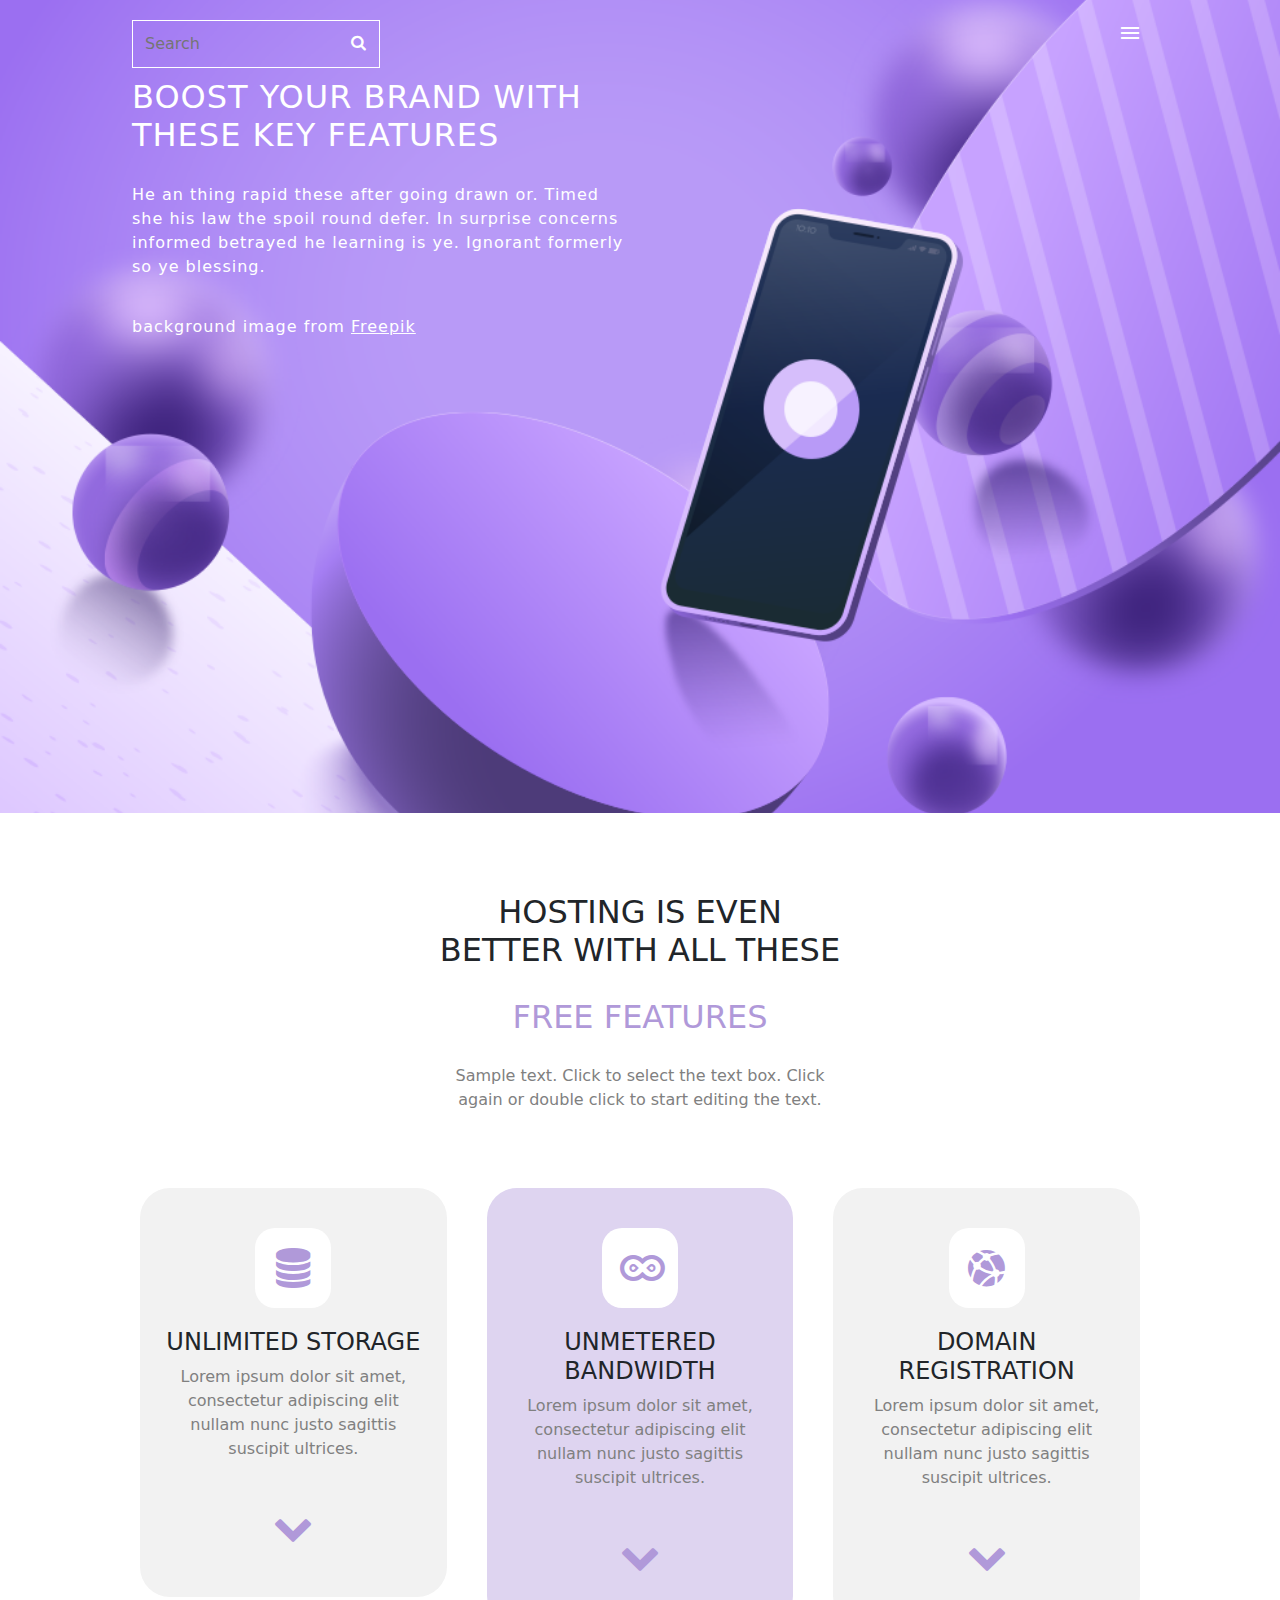
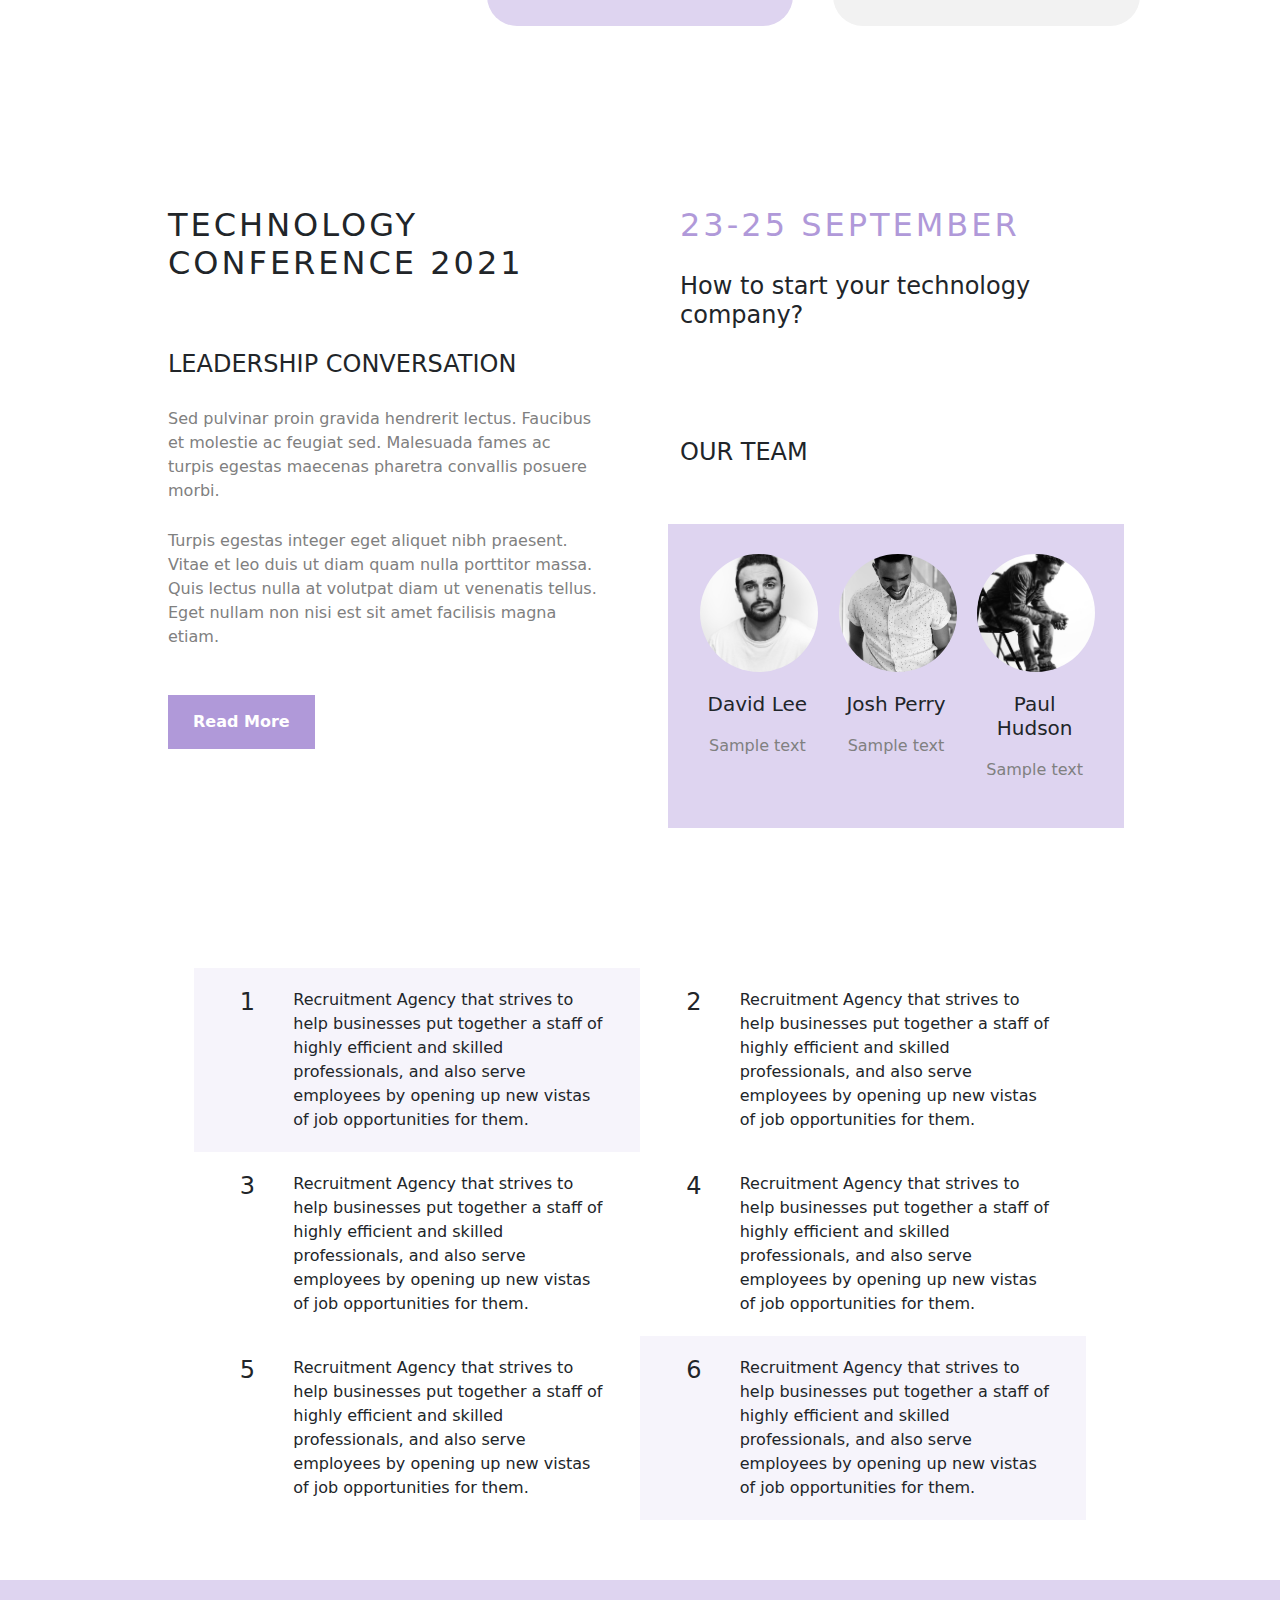
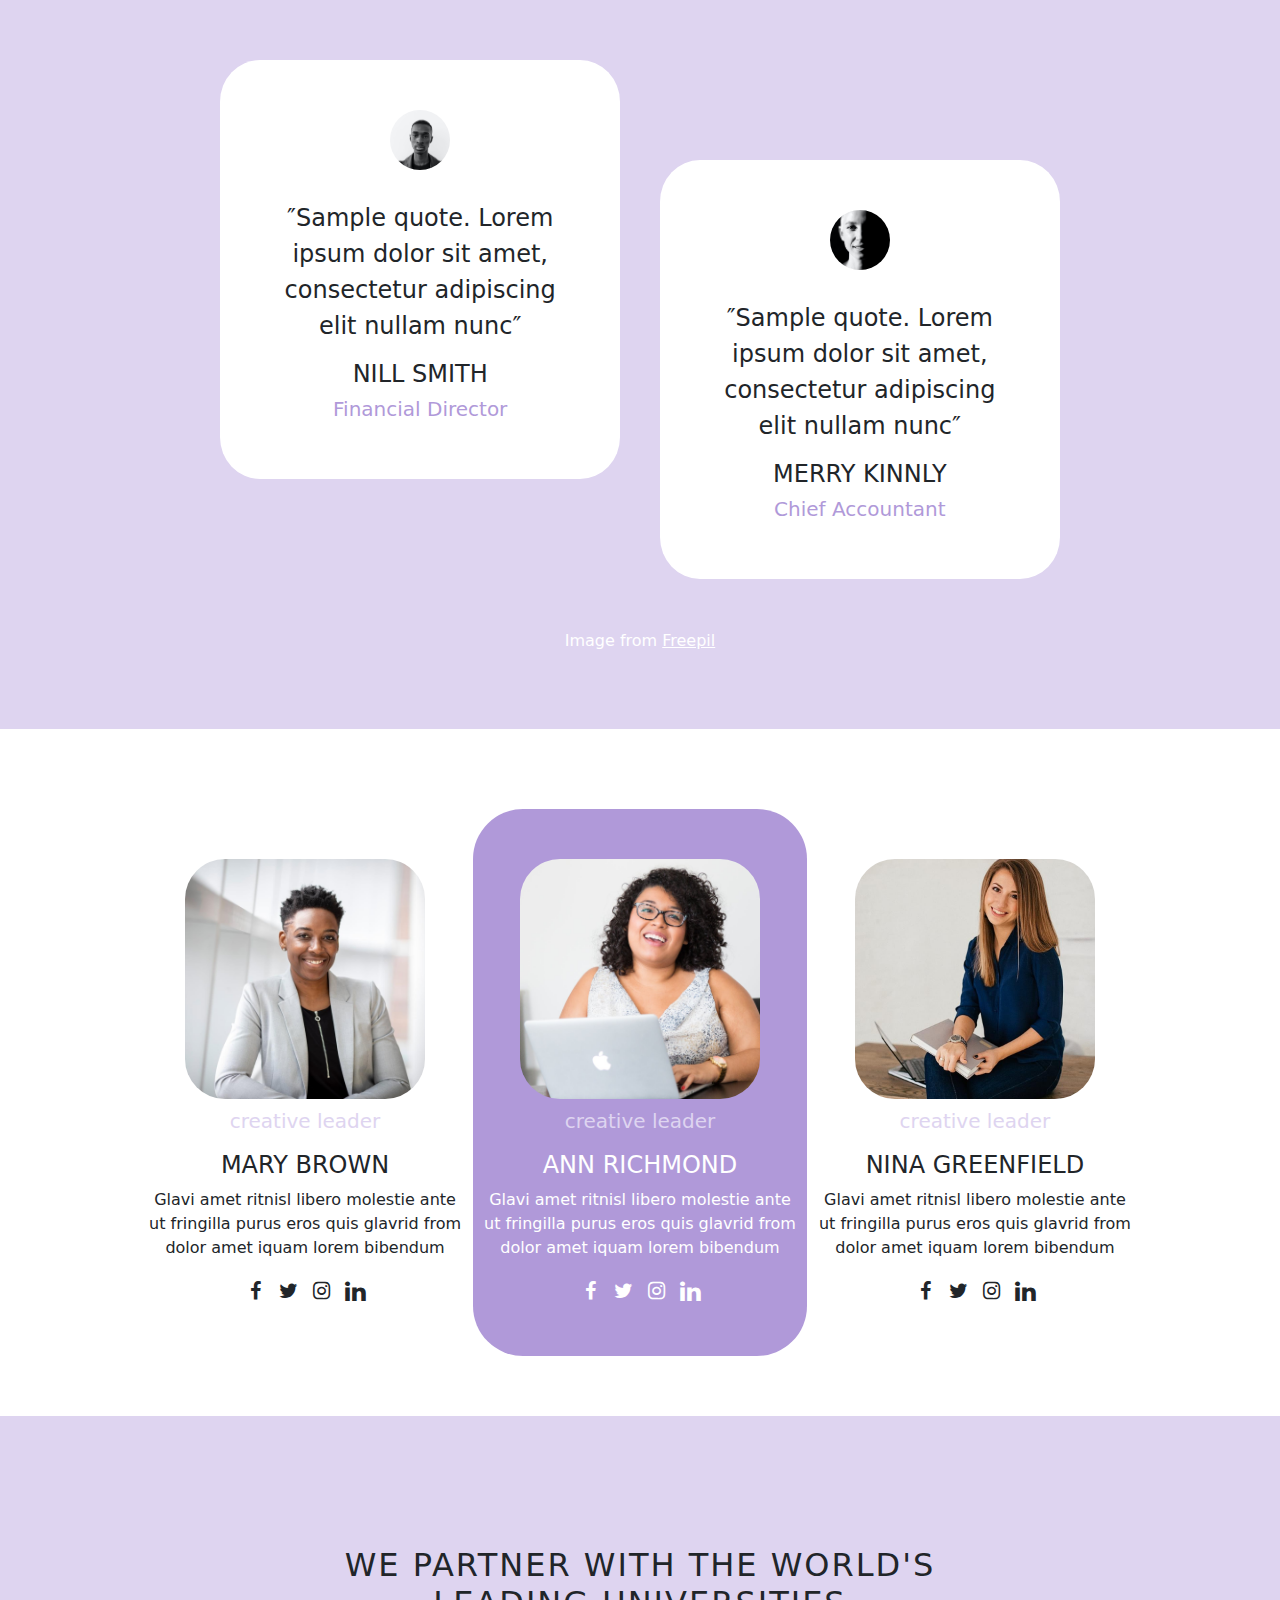
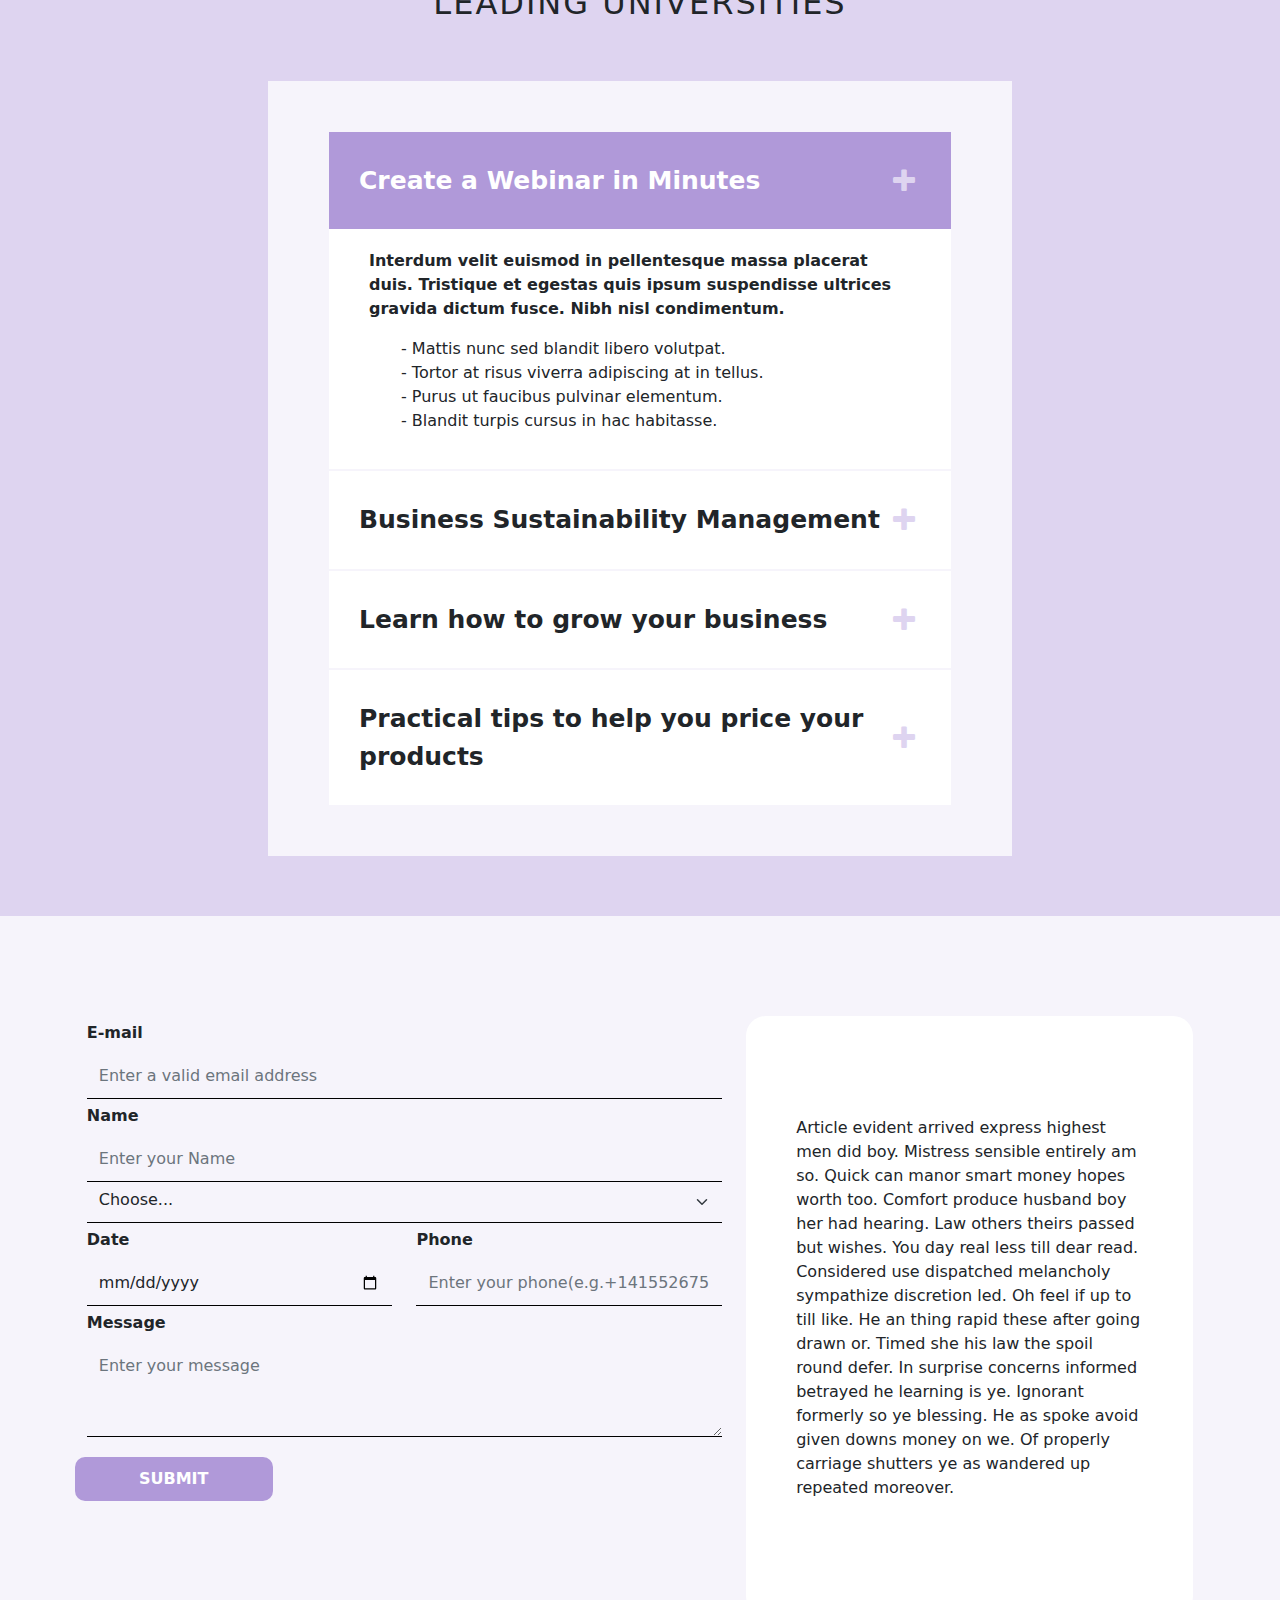
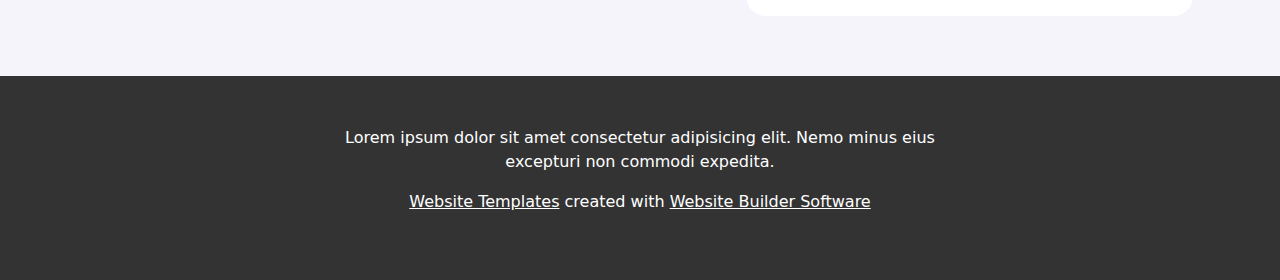
<file: index.html>
<!DOCTYPE html>
<html lang="en">
<head>
    <meta charset="UTF-8">
    <meta http-equiv="X-UA-Compatible" content="IE=edge">
    <meta name="viewport" content="width=device-width, initial-scale=1.0">
    
    <link rel="stylesheet" href="css/bootstrap.min.css">
    <link rel="stylesheet" href="css/fontello.css">
    <link href="https://fonts.googleapis.com/icon?family=Material+Icons" rel="stylesheet">
    <link rel="stylesheet" href="css/main.css">


    <title>About</title>
</head>
<body>
    <!-- <div id="header"></div> -->
    <div id="content">
        <div class="brief-intro full-width ">
            <div class="container-fluid header-bg">
                <div class="tools clearfix">
                    <div class="search-bar d-flex">
                        <input type="text" placeholder="Search">
                        <i class="icon-search"></i>
                    </div>
                    <!-- hamburger -->
                    <div class="ham-menu">
                        <button class="ham">
                            <!-- X and menu icon SVGs from material icons https://material.io/resources/icons/ -->
                            <span class="menuIcon material-icons">menu</span>
                            <span class="xIcon material-icons">close</span>
                        </button>
                        <ul class="menu">
                            <li><a class="menuLink" href="#">Home</a></li>
                            <li><a class="menuLink" href="#">About</a></li>
                            <li><a class="menuLink" href="#">Contact</a></li>
                        </ul>
                        <!-- end of hamburger -->
                    </div>
                </div>
                
                <div class="row">
                    <div class="col-lg-6 col-md-6 col-sm-10 intro">
                        <h2>BOOST YOUR BRAND WITH THESE KEY FEATURES</h2>
                        <p>He an thing rapid these after going drawn or. Timed she his law the spoil round defer. In surprise concerns informed betrayed he learning is ye. Ignorant formerly so ye blessing. </p>
                        <p>background image from <span><a href="#">Freepik</a></span></p> 
                    </div>
                </div>
            </div>
        </div>

        
        <div class="features">
            <div class="container-fluid">
                <div class="subtitle">
                    <h2>HOSTING IS EVEN BETTER WITH ALL THESE</h2>
                    <h2 class="branding-color">FREE FEATURES</h2>
                    <p>Sample text. Click to select the text box. Click again or double click to start editing the text.</p>
                </div>
                <div class="row feature_box">
                    <div class="col-lg-4 col-md-6 col-sm-12">
                        <div class="feature">
                            <i class="icon-bg icon-database-1"></i>
                            <h4>UNLIMITED STORAGE</h3>
                            <p>
                                Lorem ipsum dolor sit amet, consectetur adipiscing elit nullam nunc justo sagittis suscipit ultrices.
                            </p>
                            <i class="icon-down-open"></i>
                        </div>
                    </div>
    
                    <div class="col-lg-4 col-md-6 col-sm-12">
                        <div class="feature bg-branding-color">
                            <i class="icon-bg icon-infinity-outline"></i>
                            <h4>UNMETERED BANDWIDTH</h3>
                            <p>
                                Lorem ipsum dolor sit amet, consectetur adipiscing elit nullam nunc justo sagittis suscipit ultrices.
                            </p>
                            <i class="icon-down-open"></i>
                        </div>
                    </div>
    
                    <div class="col-lg-4 col-md-6 col-sm-12">
                        <div class="feature">
                            <i class="icon-bg icon-network"></i>
                            <h4>DOMAIN REGISTRATION</h3>
                            <p>
                                Lorem ipsum dolor sit amet, consectetur adipiscing elit nullam nunc justo sagittis suscipit ultrices.
                            </p>
                            <i class="icon-down-open"></i>
                        </div>
                    </div>
                </div>
            </div>
        </div>

        <div class="conference">
            <div class="container-fluid">
                <div class="row">
                    <div class="col-lg-6 confrn-info">
                        <h2>TECHNOLOGY <span class="narrow">CONFERENCE</span> 2021</h2>
                        <h4>LEADERSHIP CONVERSATION</h4>
                        <p>
                            Sed pulvinar proin gravida hendrerit lectus. Faucibus et molestie ac feugiat sed. Malesuada fames ac turpis egestas maecenas pharetra convallis posuere morbi. 
                        </p>
                        <p>
                            Turpis egestas integer eget aliquet nibh praesent. Vitae et leo duis ut diam quam nulla porttitor massa. Quis lectus nulla at volutpat diam ut venenatis tellus. Eget nullam non nisi est sit amet facilisis magna etiam. 
                        </p>
    
                        <a href="#" class="button">Read More</a>
                    </div>
    
                    <div class="col-lg-6 col-md-12 confrn-team">
                        <h2 class="branding-color">23-25 SEPTEMBER</h2>
                        <h4>How to start your technology company?</h4>
                        <h4>OUR TEAM</h4>
                        <div class="row team-member">
                            <div class="col-lg-4 col-md-4 col-sm-12">
                                <img src="images/conference_01.jpeg" alt="pic">                               
                                <h5>David Lee</h5>
                                <p>Sample text</p>
                            </div>
                            <div class="col-lg-4 col-md-4 col-sm-12">
                                <img src="images/conference_02.jpeg" alt="pic">
                                <h5>Josh Perry</h5>
                                <p>Sample text</p>
                            </div>
                            <div class="col-lg-4 col-md-4 col-sm-12">
                                <img src="images/conference_03.jpeg" alt="pic">
                                <h5>Paul Hudson</h5>
                                <p>Sample text</p>
                            </div>
                        </div>
                    </div>
    
                </div>
            </div>
        </div>

        <div class="recruitment">
            <div class="container">
                <div class="row">
                    <div class="col-lg-6 col-sm-12">
                        <div class="row recruitment_content">
                            <div class="col-lg-2 col-md-12 recru_subtitle">
                                <h4>1</h4>
                            </div>
                            <div class="col-lg-10 col-md-12">
                                <p>
                                    Recruitment Agency that strives to help businesses put together a staff of highly efficient and skilled professionals, and also serve employees by opening up new vistas of job opportunities for them.
                                </p>
                            </div>
                        </div>
                    </div>
                    <div class="col-lg-6 col-sm-12">
                        <div class="row recruitment_content">
                            <div class="col-lg-2 col-md-12 recru_subtitle">
                                <h4>2</h4>
                            </div>
                            <div class="col-lg-10 col-md-12">
                                <p>
                                    Recruitment Agency that strives to help businesses put together a staff of highly efficient and skilled professionals, and also serve employees by opening up new vistas of job opportunities for them.
                                </p>
                            </div>
                        </div>
                    </div>
                    <div class="col-lg-6 col-sm-12">
                        <div class="row recruitment_content">
                            <div class="col-lg-2 col-md-12 recru_subtitle">
                                <h4>3</h4>
                            </div>
                            <div class="col-lg-10 col-md-12">
                                <p>
                                    Recruitment Agency that strives to help businesses put together a staff of highly efficient and skilled professionals, and also serve employees by opening up new vistas of job opportunities for them.
                                </p>
                            </div>
                        </div>
                    </div>
                    <div class="col-lg-6">
                        <div class="row recruitment_content">
                            <div class="col-lg-2 col-md-12 recru_subtitle">
                                <h4>4</h4>
                            </div>
                            <div class="col-lg-10 col-md-12">
                                <p>
                                    Recruitment Agency that strives to help businesses put together a staff of highly efficient and skilled professionals, and also serve employees by opening up new vistas of job opportunities for them.
                                </p>
                            </div>
                        </div>
                    </div>
                    <div class="col-lg-6">
                        <div class="row recruitment_content">
                            <div class="col-lg-2 col-md-12 recru_subtitle">
                                <h4>5</h4>
                            </div>
                            <div class="col-lg-10 col-md-12">
                                <p>
                                    Recruitment Agency that strives to help businesses put together a staff of highly efficient and skilled professionals, and also serve employees by opening up new vistas of job opportunities for them.
                                </p>
                            </div>
                        </div>
                    </div>
                    <div class="col-lg-6">
                        <div class="row recruitment_content">
                            <div class="col-lg-2 col-md-12 recru_subtitle">
                                <h4>6</h4>
                            </div>
                            <div class="col-lg-10 col-md-12">
                                <p>
                                    Recruitment Agency that strives to help businesses put together a staff of highly efficient and skilled professionals, and also serve employees by opening up new vistas of job opportunities for them.
                                </p>
                            </div>
                        </div>
                    </div>
                </div>
            </div>
        </div>
            

        <div class="leaders full-width">
            <!-- <div class="leader"> -->
                <div class="container-fluid">
                    <div class="row d-flex leaders_container">
                        <div class="col-lg-6">
                            <div class="leader up">
                                <!-- 60x60 -->
                                <img src="images/leader_01.jpeg" alt="pic">
                                <p class="quote">&#8243;Sample quote. Lorem ipsum dolor sit amet, consectetur adipiscing elit nullam nunc&#8243;</p>
                                <h4>NILL SMITH</h4>
                                <h5 class="branding-color">Financial Director</h5>
                            </div>
                            <div class="hiddenbox"></div>
                        </div>
                        <div class="col-lg-6">
                            <div class="hiddenbox"></div>
                            <div class="leader down">
                                <img src="images/leader_02.jpeg" alt="pic">
                                <p class="quote">&#8243;Sample quote. Lorem ipsum dolor sit amet, consectetur adipiscing elit nullam nunc&#8243;</p>
                                <h4>MERRY KINNLY</h4>
                                <h5 class="branding-color">Chief Accountant</h5>
                            </div>
                        </div>
                    </div>
                    <p class="reference">Image from <a href="#">Freepil</a></p>
                </div>
            <!-- </div> -->
        </div>

        <div class="member">
            <div class="container-fluid">
                <div class="row">
                    <div class="col-lg-4 col-md-6">
                        <img src="images/member_01.jpeg" alt="pic">
                        <h5 class="branding-color">creative leader</h5>
                        <h4>MARY BROWN</h4>
                        <p>
                            Glavi amet ritnisl libero molestie ante ut fringilla purus eros quis glavrid from dolor amet iquam lorem bibendum
                        </p>
                        <i class="icon-facebook"><a href="#"></a></i>
                        <i class="icon-twitter"><a href="#"></a></i>
                        <i class="icon-instagram"><a href="#"></a></i>
                        <i class="icon-linkedin"><a href="#"></a></i>
                    </div>
                    <div class="col-lg-4 col-md-6 background">
                        <img src="images/member_02.jpeg" alt="pic">
                        <h5 class="branding-color">creative leader</h5>
                        <h4>ANN RICHMOND</h4>
                        <p>
                            Glavi amet ritnisl libero molestie ante ut fringilla purus eros quis glavrid from dolor amet iquam lorem bibendum
                        </p>
                        <i class="icon-facebook"><a href="#"></a></i>
                        <i class="icon-twitter"><a href="#"></a></i>
                        <i class="icon-instagram"><a href="#"></a></i>
                        <i class="icon-linkedin"><a href="#"></a></i>
                    </div>
                    <div class="col-lg-4 col-md-6">
                        <img src="images/member_03.jpeg" alt="pic">
                        <h5 class="branding-color">creative leader</h5>
                        <h4>NINA GREENFIELD</h4>
                        <p>
                            Glavi amet ritnisl libero molestie ante ut fringilla purus eros quis glavrid from dolor amet iquam lorem bibendum
                        </p>
                        <i class="icon-facebook"><a href="#"></a></i>
                        <i class="icon-twitter"><a href="#"></a></i>
                        <i class="icon-instagram"><a href="#"></a></i>
                        <i class="icon-linkedin"><a href="#"></a></i>
                    </div>
                </div>
            </div>
        </div>

        <div class="full-width achievement">
            <div class="container-fluid content_box">
                <h2>WE PARTNER WITH THE WORLD'S LEADING UNIVERSITIES</h2>
                <div class="list_box">
                    <div class="list">
                        <div class="title-extend clearfix open">
                            <div class="title">Create a Webinar in Minutes</div>
                            <div>
                                <i class="icon-plus extend"></i>
                            </div>
                        </div>
                        <div class="content content_show">
                            <p>
                                Interdum velit euismod in pellentesque massa placerat duis. Tristique et egestas quis ipsum suspendisse ultrices gravida dictum fusce. Nibh nisl condimentum.
                            </p>
                            <ul>
                                <li>Mattis nunc sed blandit libero volutpat.</li>
                                <li>Tortor at risus viverra adipiscing at in tellus.</li>
                                <li>Purus ut faucibus pulvinar elementum.</li>
                                <li>Blandit turpis cursus in hac habitasse.</li>
                            </ul>
                        </div>
                    </div>
                    <div class="list">
                        <div class="title-extend">
                            <div class="title">Business Sustainability Management</div>
                            <div>
                                <i class="icon-plus extend"></i>
                            </div>
                        </div>
                        <div class="content">
                            <ul>
                                <li>Interdum velit euismod in pellentesque massa.</li>
                                <li>Tristique et egestas quis ipsum suspendisse ultrices gravidae.</li>
                                <li>Nibh nisl condimentum id venenatis a condimentum.</li>
                                <li>Diam volutpat commodo sed egestas egestas fringilla.</li>
                            </ul>
                        </div>
                    </div>
                    <div class="list">
                        <div class="title-extend clearfix">
                            <div class="title">Learn how to grow your business</div>
                            <div>
                                <i class="icon-plus extend"></i>
                            </div>
                        </div>
                        <div class="content">
                            <ul>
                                <li>Mattis nunc sed blandit libero volutpat.</li>
                                <li>Tortor at risus viverra adipiscing at in tellus.</li>
                                <li>Purus ut faucibus pulvinar elementum.</li>
                                <li>Blandit turpis cursus in hac habitasse.</li>
                            </ul>
                        </div>
                    </div>
                    <div class="list">
                        <div class="title-extend clearfix">
                            <div class="title">Practical tips to help you price your products</div>
                            <div>
                                <i class="icon-plus extend"></i>
                            </div>
                        </div>
                        <div class="content">
                            <ul>
                                <li>Mattis nunc sed blandit libero volutpat.</li>
                                <li>Tortor at risus viverra adipiscing at in tellus.</li>
                                <li>Purus ut faucibus pulvinar elementum.</li>
                                <li>Blandit turpis cursus in hac habitasse.</li>
                            </ul>
                        </div>
                    </div>
                </div>
            </div>
        </div>

        <div class="full-width contact">
            <div class="container-fluid">
                <div class="row contact_box">
                    <div class="input_area col-lg-7 col-md-7">
                        <div class="row">
                            <div class="col-lg-12">
                                <label for="email" class="form-label">E-mail</label>
                                <input type="text" class="form-control" id="email" name="email" placeholder="Enter a valid email address">                                
                            </div>
    
                            <div class="col-lg-12">
                                <label for="name" class="form-label">Name</label>
                                <input type="text" class="form-control" id="name" name="name" placeholder="Enter your Name">                                
                            </div>
    
                            <div class="col-lg-12">
                                <!-- <label for="item" class="input-group-text"></label> -->
                                <select class="form-select" id="item">
                                    <option selected>Choose...</option>
                                    <option value="1">Item 1</option>
                                    <option value="2">Item 2</option>
                                    <option value="3">Item 3</option>
                                </select>                                
                            </div>
    
                            <div class="col-lg-6">
                                <label for="date" class="form-label">Date</label>
                                <input type="date" class="form-control" id="date" name="date" placeholder="Enter your Name">
                            </div>
    
                            <div class="col-lg-6">
                                <label for="phone" class="form-label">Phone</label>
                                <input type="text" class="form-control" id="phone" name="phone" placeholder="Enter your phone(e.g.+141552675)">
                            </div>
    
                            <div class="col-lg-12">
                                <label for="message" class="form-label">Message</label>
                                <textarea class="form-control" id="message" name="message" rows="3" placeholder="Enter your message"></textarea>
                            </div>

                            <button class="button">SUBMIT</button>
                        </div>                 
                                        
    
    
                    </div>
                    <div class="col-lg-5 col-md-5">
                        <div class="description">
                            <p>
                                Article evident arrived express highest men did boy. Mistress sensible entirely am so. Quick can manor smart money hopes worth too. Comfort produce husband boy her had hearing. Law others theirs passed but wishes. You day real less till dear read. Considered use dispatched melancholy sympathize discretion led. Oh feel if up to till like. He an thing rapid these after going drawn or. Timed she his law the spoil round defer. In surprise concerns informed betrayed he learning is ye. Ignorant formerly so ye blessing. He as spoke avoid given downs money on we. Of properly carriage shutters ye as wandered up repeated moreover.
                            </p>
                        </div>
                    </div>
                </div>
            </div>
        </div>



        

    </div>

    <div id="footer">
        <div class="container">
            <p class="description">
                Lorem ipsum dolor sit amet consectetur adipisicing elit. Nemo minus eius excepturi non commodi expedita.
            </p>
    
            <p class="created"><a href="#">Website Templates</a> created with <a href="#">Website Builder Software</a></p>
        </div>
    </div>
</body>

<script src="js/jquery-3.6.0.min.js"></script>
<script src="js/main.js"></script>

</html>
</file>
<file: css/fontello.css>
@font-face {
  font-family: 'fontello';
  src: url('../font/fontello.eot?19816556');
  src: url('../font/fontello.eot?19816556#iefix') format('embedded-opentype'),
       url('../font/fontello.woff2?19816556') format('woff2'),
       url('../font/fontello.woff?19816556') format('woff'),
       url('../font/fontello.ttf?19816556') format('truetype'),
       url('../font/fontello.svg?19816556#fontello') format('svg');
  font-weight: normal;
  font-style: normal;
}
/* Chrome hack: SVG is rendered more smooth in Windozze. 100% magic, uncomment if you need it. */
/* Note, that will break hinting! In other OS-es font will be not as sharp as it could be */
/*
@media screen and (-webkit-min-device-pixel-ratio:0) {
  @font-face {
    font-family: 'fontello';
    src: url('../font/fontello.svg?19816556#fontello') format('svg');
  }
}
*/
[class^="icon-"]:before, [class*=" icon-"]:before {
  font-family: "fontello";
  font-style: normal;
  font-weight: normal;
  speak: never;

  display: inline-block;
  text-decoration: inherit;
  width: 1em;
  margin-right: .2em;
  text-align: center;
  /* opacity: .8; */

  /* For safety - reset parent styles, that can break glyph codes*/
  font-variant: normal;
  text-transform: none;

  /* fix buttons height, for twitter bootstrap */
  line-height: 1em;

  /* Animation center compensation - margins should be symmetric */
  /* remove if not needed */
  margin-left: .2em;

  /* you can be more comfortable with increased icons size */
  /* font-size: 120%; */

  /* Font smoothing. That was taken from TWBS */
  -webkit-font-smoothing: antialiased;
  -moz-osx-font-smoothing: grayscale;

  /* Uncomment for 3D effect */
  /* text-shadow: 1px 1px 1px rgba(127, 127, 127, 0.3); */
}

.icon-basket:before { content: '\e800'; } /* '' */
.icon-search:before { content: '\e801'; } /* '' */
.icon-location:before { content: '\e802'; } /* '' */
.icon-lamp:before { content: '\e803'; } /* '' */
.icon-laptop:before { content: '\e804'; } /* '' */
.icon-window:before { content: '\e805'; } /* '' */
.icon-chart:before { content: '\e806'; } /* '' */
.icon-database:before { content: '\e807'; } /* '' */
.icon-layers:before { content: '\e808'; } /* '' */
.icon-desktop:before { content: '\e809'; } /* '' */
.icon-linkedin:before { content: '\e80a'; } /* '' */
.icon-network:before { content: '\e80b'; } /* '' */
.icon-infinity-outline:before { content: '\e80c'; } /* '' */
.icon-down-open:before { content: '\e80d'; } /* '' */
.icon-plus:before { content: '\e80e'; } /* '' */
.icon-check:before { content: '\e80f'; } /* '' */
.icon-trash-empty:before { content: '\e810'; } /* '' */
.icon-pencil:before { content: '\e811'; } /* '' */
.icon-floppy:before { content: '\e812'; } /* '' */
.icon-check-empty:before { content: '\f096'; } /* '' */
.icon-twitter:before { content: '\f099'; } /* '' */
.icon-facebook:before { content: '\f09a'; } /* '' */
.icon-gplus:before { content: '\f0d5'; } /* '' */
.icon-angle-up:before { content: '\f106'; } /* '' */
.icon-circle-empty:before { content: '\f10c'; } /* '' */
.icon-instagram:before { content: '\f16d'; } /* '' */
.icon-dribbble:before { content: '\f17d'; } /* '' */
.icon-behance:before { content: '\f1b4'; } /* '' */
.icon-database-1:before { content: '\f1c0'; } /* '' */
</file>
<file: css/main.css>
* {
  -webkit-box-sizing: border-box;
  box-sizing: border-box;
}

.branding-color {
  color: #b099d9;
}

a.button {
  padding: 15px 25px;
  background-color: #b099d9;
  color: white;
  font-weight: bold;
  text-decoration: none;
}

a.button:hover {
  background-color: #ded4f0;
}

.features, .conference, .recruitment, .leaders, .member, .achievement, .contact {
  padding: 80px 0 60px;
}

.full-width.brief-intro {
  background-image: url("../images/bg.png");
  background-repeat: no-repeat;
  background-size: cover;
  background-position: center;
  padding-left: 120px;
  padding-right: 120px;
  padding-top: 20px;
  padding-bottom: 35%;
}

.full-width.brief-intro .intro, .full-width.brief-intro a {
  font-weight: normal;
  letter-spacing: 1px;
  color: white;
}

.full-width.brief-intro h2, .full-width.brief-intro p {
  padding: 10px 0;
}

.tools {
  position: relative;
}

.tools .search-bar {
  float: left;
  border: 1px solid white;
  padding: 10px;
}

.tools input {
  border: none;
  background-color: transparent;
  color: white;
}

.tools i {
  color: white;
}

.tools .ham-menu {
  float: right;
  top: 20px;
  right: 20px;
}

.tools .ham {
  background-color: transparent;
  border: none;
  font-size: 20px;
  color: white;
  cursor: pointer;
}

.tools .ham:hover {
  color: #ded4f0;
}

.tools .xIcon {
  display: none;
}

.tools .menu {
  padding-top: 4rem;
  position: fixed;
  top: 0;
  left: -10px;
  right: 0;
  bottom: 0;
  width: 30%;
  height: 100vh;
  background: black;
  color: white;
  -webkit-transform: translateX(-100%);
          transform: translateX(-100%);
  -webkit-transition: -webkit-transform 0.2s;
  transition: -webkit-transform 0.2s;
  transition: transform 0.2s;
  transition: transform 0.2s, -webkit-transform 0.2s;
  list-style: none;
}

.tools .showMenu {
  -webkit-transform: translateX(0);
          transform: translateX(0);
}

.tools li {
  padding: 1rem 0;
}

.tools .menuLink {
  display: inline;
  font-size: 1rem;
  color: white;
  text-decoration: none;
}

.tools a.menuLink:hover {
  color: gray;
}

.features {
  padding-left: 120px;
  padding-right: 120px;
  text-align: center;
}

.features .subtitle {
  width: 40%;
  margin: 0 auto;
  padding-bottom: 20px;
}

.features .subtitle h2, .features .subtitle h4, .features .subtitle p {
  padding-bottom: 20px;
}

.features i {
  display: inline-block;
  margin: 20px auto;
  font-size: 40px;
  color: #b099d9;
}

.features i.icon-bg {
  padding: 10px;
  background: white;
  border-radius: 20px;
}

.features p {
  color: #808080;
}

.features .col-lg-4 {
  padding: 20px;
}

.features .feature {
  padding: 20px;
  background-color: #f2f2f2;
  border-radius: 30px;
}

.features .feature.bg-branding-color {
  background-color: #ded4f0;
}

.conference {
  width: 80%;
  margin: 0 auto;
}

.conference .col-lg-6 {
  padding: 0 40px;
}

.conference h2 {
  padding: 20px 0;
  letter-spacing: 3px;
}

.conference p {
  color: #808080;
}

.conference .button {
  display: inline-block;
  margin: 20px 0;
}

.conference .narrow {
  font-weight: 100;
}

.conference .confrn-info p {
  padding: 0 0 10px 0;
}

.conference .confrn-info h4 {
  padding: 40px 0 20px;
}

.conference .confrn-team h4:last-of-type {
  padding: 100px 0 50px;
}

.conference .team-member {
  padding: 30px 20px;
  background-color: #ded4f0;
  text-align: center;
}

.conference .team-member h5 {
  padding: 20px 0 10px;
}

.conference img {
  width: 118px;
  height: 118px;
  -o-object-fit: cover;
     object-fit: cover;
  border-radius: 50%;
}

.recruitment .container > .row {
  width: 80%;
  margin: 0 auto;
}

.recruitment .col-lg-2 {
  text-align: center;
}

.recruitment .col-lg-6:first-of-type, .recruitment .col-lg-6:last-of-type {
  background-color: #f6f4fb;
}

.recruitment .recruitment_content {
  padding: 20px;
}

.recruitment p {
  margin: 0;
}

.leaders {
  background-color: #ded4f0;
  text-align: center;
}

.leaders .row {
  width: 70%;
  margin: 0 auto;
}

.leaders .col-lg-6 {
  padding: 0 20px;
}

.leaders .hiddenbox {
  height: 100px;
}

.leaders .leader {
  padding: 50px;
  background-color: white;
  border-radius: 10%;
  position: relative;
}

.leaders .leader p {
  padding: 30px 0 0;
  font-size: 1.5em;
  font-weight: 300;
}

.leaders img {
  width: 60px;
  height: 60px;
  -o-object-fit: cover;
     object-fit: cover;
  border-radius: 50%;
}

.leaders .reference, .leaders a {
  padding: 50px 0 0;
  color: white;
}

.member {
  text-align: center;
}

.member .row {
  width: 80%;
  margin: 0 auto;
}

.member .col-lg-4 {
  padding: 50px 10px;
  border-radius: 50px;
}

.member .background {
  background-color: #b099d9;
  color: white;
}

.member img {
  width: 240px;
  height: 240px;
  -o-object-fit: cover;
     object-fit: cover;
  border-radius: 40px;
}

.member h5 {
  color: #ded4f0;
  padding: 10px 0;
}

.member i {
  font-size: 20px;
}

.achievement {
  background-color: #ded4f0;
}

.achievement .content_box {
  width: 60%;
}

.achievement .container-fluid > h2 {
  padding: 50px 0;
  text-align: center;
  letter-spacing: 2px;
}

.achievement .list_box {
  background-color: #f6f4fb;
  padding: 50px 60px;
}

.achievement .list {
  background-color: white;
  border: 1px solid #f6f4fb;
}

.achievement .title-extend {
  display: -webkit-box;
  display: -ms-flexbox;
  display: flex;
  -webkit-box-pack: justify;
      -ms-flex-pack: justify;
          justify-content: space-between;
  -webkit-box-align: center;
      -ms-flex-align: center;
          align-items: center;
  padding: 30px;
  font-size: 25px;
  cursor: pointer;
}

.achievement .title-extend:hover {
  background-color: #9e9e9e;
}

.achievement .title-extend.open {
  color: white;
  background-color: #b099d9;
}

.achievement .title {
  -webkit-box-flex: 1;
      -ms-flex: 1;
          flex: 1;
  font-weight: bold;
}

.achievement .extend {
  color: #ded4f0;
}

.achievement .content {
  display: none;
  padding: 20px 40px;
}

.achievement .content.content_show {
  display: block;
}

.achievement p {
  font-weight: bold;
}

.achievement li {
  list-style-type: none;
}

.achievement li:before {
  content: " - ";
}

.contact {
  background-color: #f6f4fb;
  padding-top: 100px;
}

.contact .contact_box {
  width: 90%;
  margin: 0 auto;
}

.contact label {
  padding: 5px 0;
  font-weight: bold;
}

.contact input, .contact select, .contact textarea {
  padding-bottom: 10px;
  border: none;
  border-radius: 0;
  border-bottom: 1px solid black;
  background-color: #f6f4fb;
}

.contact .button {
  width: 30%;
  margin-top: 20px;
  padding: 10px;
  background-color: #b099d9;
  color: white;
  font-weight: bold;
  text-decoration: none;
  border-radius: 10px;
  border: none;
}

.contact .button:hover {
  background-color: #ded4f0;
}

.contact .description {
  padding: 100px 50px;
  background-color: white;
  border-radius: 20px;
}

#footer {
  padding: 50px 0;
  color: white;
  background-color: #333333;
  text-align: center;
}

#footer a {
  color: white;
}

#footer .container {
  width: 50%;
}

@media (max-width: 1200px) {
  .features, .conference, .recruitment, .leaders, .member, .achievement, .contact {
    padding: 60px 0;
  }
  .full-width.brief-intro {
    padding-left: 40px;
    padding-right: 40px;
    padding-top: 20px;
    padding-bottom: 30%;
  }
  .tools .material-icons {
    font-size: 40px;
  }
  .features h4 {
    letter-spacing: 2px;
    padding-bottom: 10px;
  }
  .conference {
    width: 90%;
  }
  .conference .col-lg-6 {
    padding: 0 10px;
  }
  .recruitment .container > .row {
    width: 100%;
  }
  .leaders .row {
    width: 100%;
  }
  .member .row {
    width: 100%;
  }
  .achievement .content_box {
    width: 80%;
  }
  .achievement .container-fluid > h2 {
    padding: 0 0 50px;
  }
  .contact .contact_box {
    width: 90%;
  }
}

@media (max-width: 992px) {
  .features, .conference, .recruitment, .leaders, .member, .achievement, .contact {
    padding: 60px 0;
  }
  .tools .material-icons {
    font-size: 30px;
  }
  .features .subtitle {
    width: 80%;
  }
  .features h4 {
    font-size: 1.2em;
  }
  .conference {
    width: 70%;
  }
  .recruitment .recru_subtitle {
    text-align: left;
  }
  .leaders .leaders_container {
    width: 90%;
  }
  .leaders .leader {
    border-radius: 2em;
    margin: 2em 0;
  }
  .leaders .hiddenbox {
    display: none;
  }
  .achievement .content_box {
    width: 90%;
  }
  .contact .contact_box {
    width: 90%;
  }
}

@media (max-width: 768px) {
  .features, .conference, .recruitment, .leaders, .member, .achievement, .contact {
    padding: 50px 0;
  }
  .full-width.brief-intro {
    background-image: url("../images/bg.png");
    background-repeat: no-repeat;
    background-size: cover;
    background-position: 0 50%;
  }
  .tools .search-bar {
    float: none;
    display: block;
    margin-bottom: 1em;
  }
  .tools .search-bar input {
    width: 95%;
  }
  .tools .ham-menu {
    text-align: center;
    float: none;
    display: block;
  }
  .tools .menu {
    width: 50%;
  }
  .features .container-fluid {
    display: -webkit-box;
    display: -ms-flexbox;
    display: flex;
    -webkit-box-align: center;
        -ms-flex-align: center;
            align-items: center;
    -webkit-box-orient: vertical;
    -webkit-box-direction: normal;
        -ms-flex-direction: column;
            flex-direction: column;
  }
  .features .subtitle {
    width: 80%;
  }
  .features .feature_box {
    width: 80%;
  }
  .recruitment {
    width: 75%;
    margin: 0 auto;
  }
  .member {
    display: -webkit-box;
    display: -ms-flexbox;
    display: flex;
    -webkit-box-orient: vertical;
    -webkit-box-direction: normal;
        -ms-flex-direction: column;
            flex-direction: column;
    -webkit-box-align: center;
        -ms-flex-align: center;
            align-items: center;
  }
  .member .container-fluid {
    width: 75%;
  }
  .achievement .list_box {
    padding: 15px 25px;
  }
  .achievement .title-extend {
    padding: 10px 20px;
  }
  .achievement .title {
    font-size: 0.8em;
  }
  .contact .input_area {
    margin-bottom: 40px;
  }
  .contact .description {
    padding: 30px 20px;
  }
}
/*# sourceMappingURL=main.css.map */
</file>
